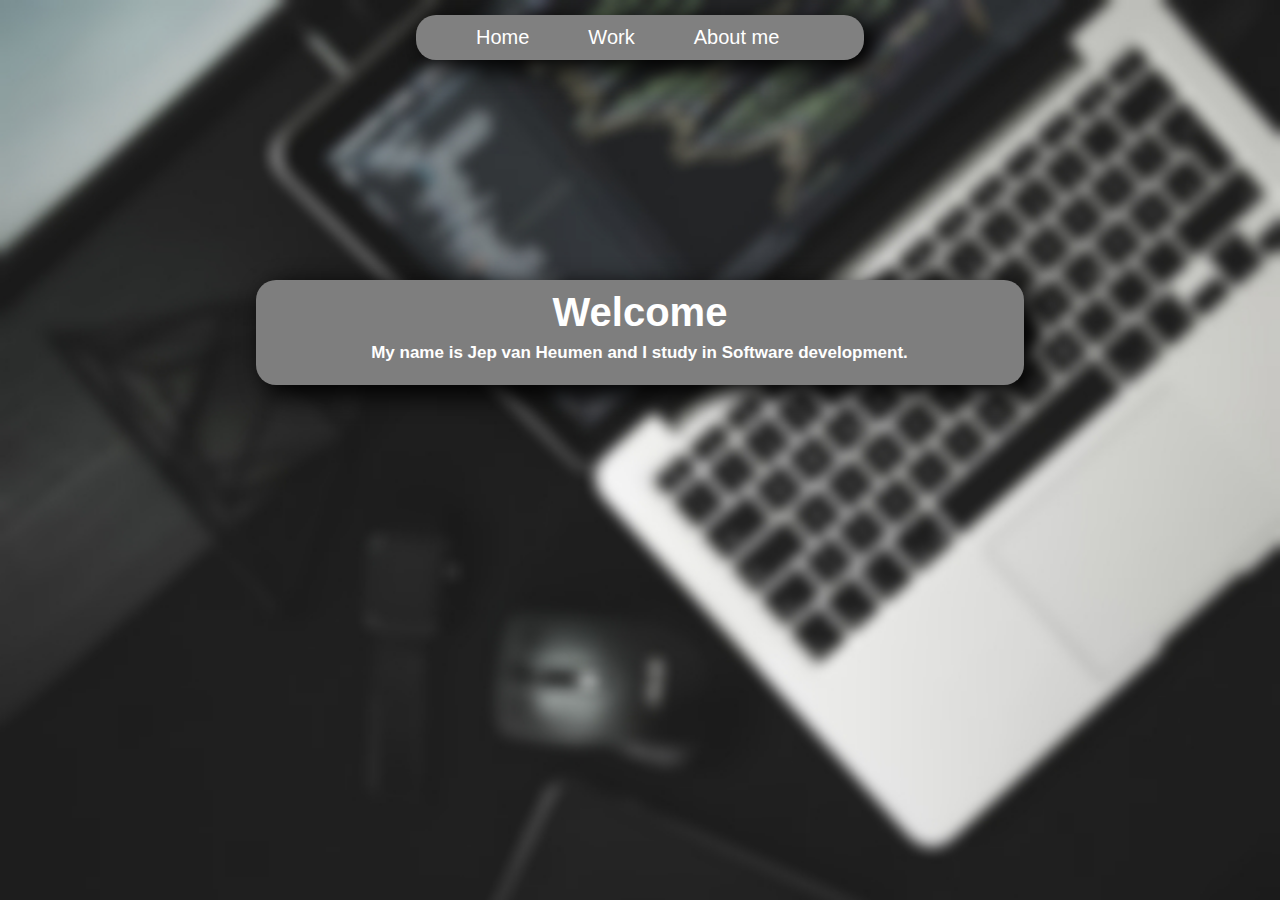
<file: index.html>
<!DOCTYPE html>
<html lang="en">

<head>
    <meta charset="UTF-8">
    <meta http-equiv="X-UA-Compatible" content="IE=edge">
    <meta name="viewport" content="width=device-width, initial-scale=1.0">
    <link rel="preconnect" href="https://fonts.googleapis.com">
    <link rel="preconnect" href="https://fonts.gstatic.com" crossorigin>
    <link rel="stylesheet" href="css/main.css">
    <title>Home</title>
</head>

<body>
    <div class="background">
        <nav>
            <div class="tabs">
                <a href="index.html">Home</a>
                <a href="work.html">Work</a>
                <a href="aboutme.html">About me</a>
            </div>
        </nav>
        <div class="block">
            <h1>Welcome</h1>
            <h2>My name is Jep van Heumen and I study in Software development.</h2>
        </div>
    </div>

</body>

</html>
</file>
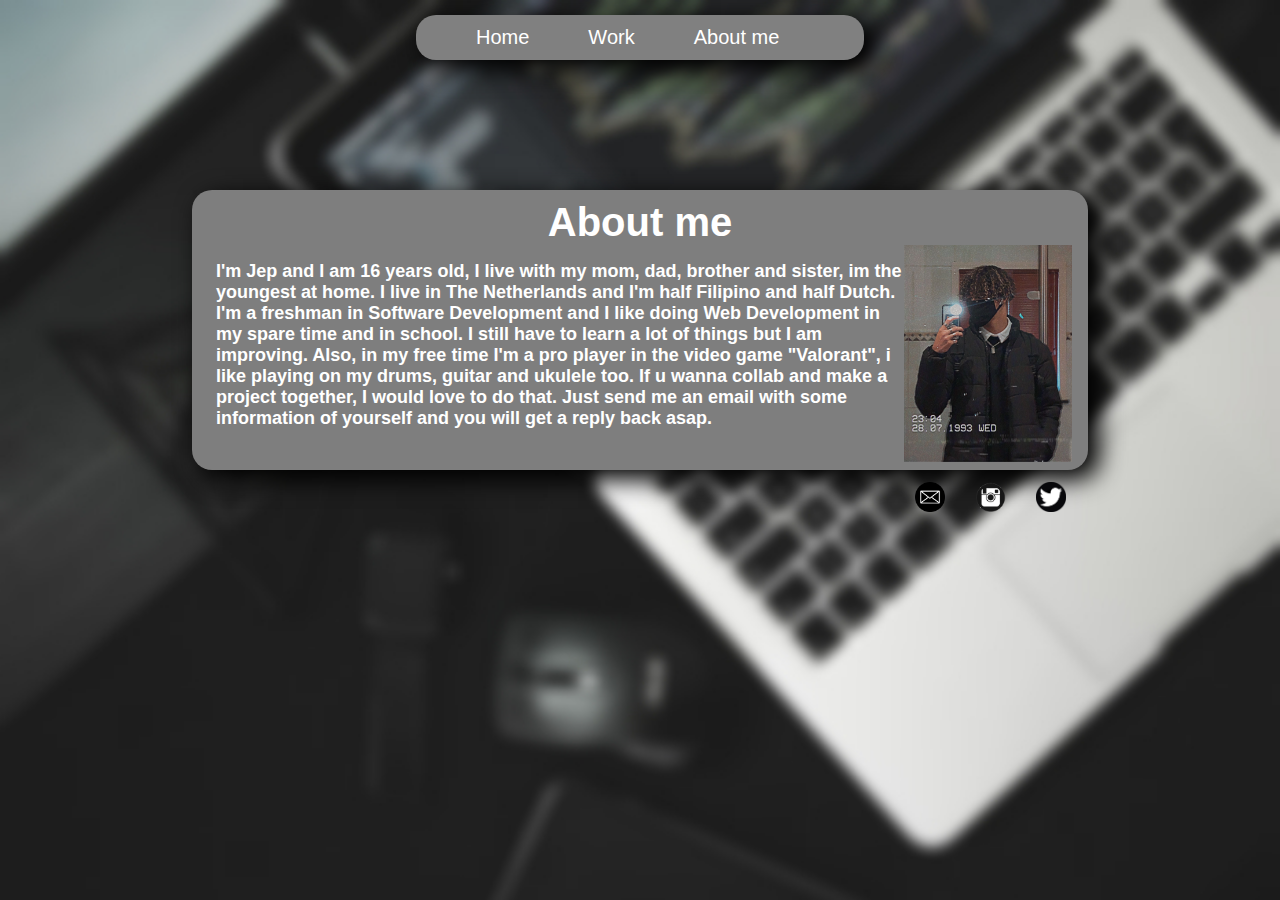
<file: aboutme.html>
<!DOCTYPE html>
<html lang="en">

<head>
    <meta charset="UTF-8">
    <meta http-equiv="X-UA-Compatible" content="IE=edge">
    <meta name="viewport" content="width=device-width, initial-scale=1.0">
    <link rel="preconnect" href="https://fonts.googleapis.com">
    <link rel="preconnect" href="https://fonts.gstatic.com" crossorigin>
    <link rel="stylesheet" href="css/aboutme.css">
    <title>About me</title>
</head>

<body>
    <div class="background">
        <nav>
            <div class="tabs">
                <a href="index.html">Home</a>
                <a href="work.html">Work</a>
                <a href="aboutme.html">About me</a>
            </div>
        </nav>
        <div class="block3">
            <div class="abtme">
                <h1>About me</h1>
            </div>
            <div class="textblock">
                <div class="text">
                    <h4>I'm Jep and I am 16 years old, I live with my mom, dad, brother and sister, im the youngest at
                        home. I live in The Netherlands and I'm half Filipino and half Dutch.
                        I'm a freshman in Software Development and I like doing Web Development in my spare time and in
                        school. I still have to learn a lot of things but I am improving. Also, in my
                        free time I'm a pro player in the video game "Valorant", i like playing on my drums, guitar and
                        ukulele too. If u wanna collab and make a project together, I would love to do that. Just send
                        me an email with some information of yourself and you will get a reply back asap.</h4>
                </div>
                <div class="pic">
                    <img src="img/me.jpg" alt="">
                </div>
            </div>
            <div class="socials">
                <div class="whitespace">

                </div>
                <div class="icons">
                    <div class="ig">
                        <a href="mailto: jepvanheumen@gmail.com">
                            <img border="0" alt="email" src="img/mailicon.png" width="30" <a
                                href="mailto: jepvanheumen@gmail.com"></a>
                    </div>
                    <div class="ig">
                        <a href="https://www.instagram.com/jep.vh/">
                            <img border="0" alt="instagram" src="img/igicon.png" width="30" <a
                                href="https://www.instagram.com/jep.vh/"></a>
                    </div>
                    <div class="ig">
                        <a href="https://twitter.com/jeppvh">
                            <img border="0" alt="twitter" src="img/twittericon.png" width="30" <a
                                href="https://twitter.com/jeppvh"></a>
                    </div>
                </div>
            </div>
        </div>
    </div>

</body>

</html>
</file>
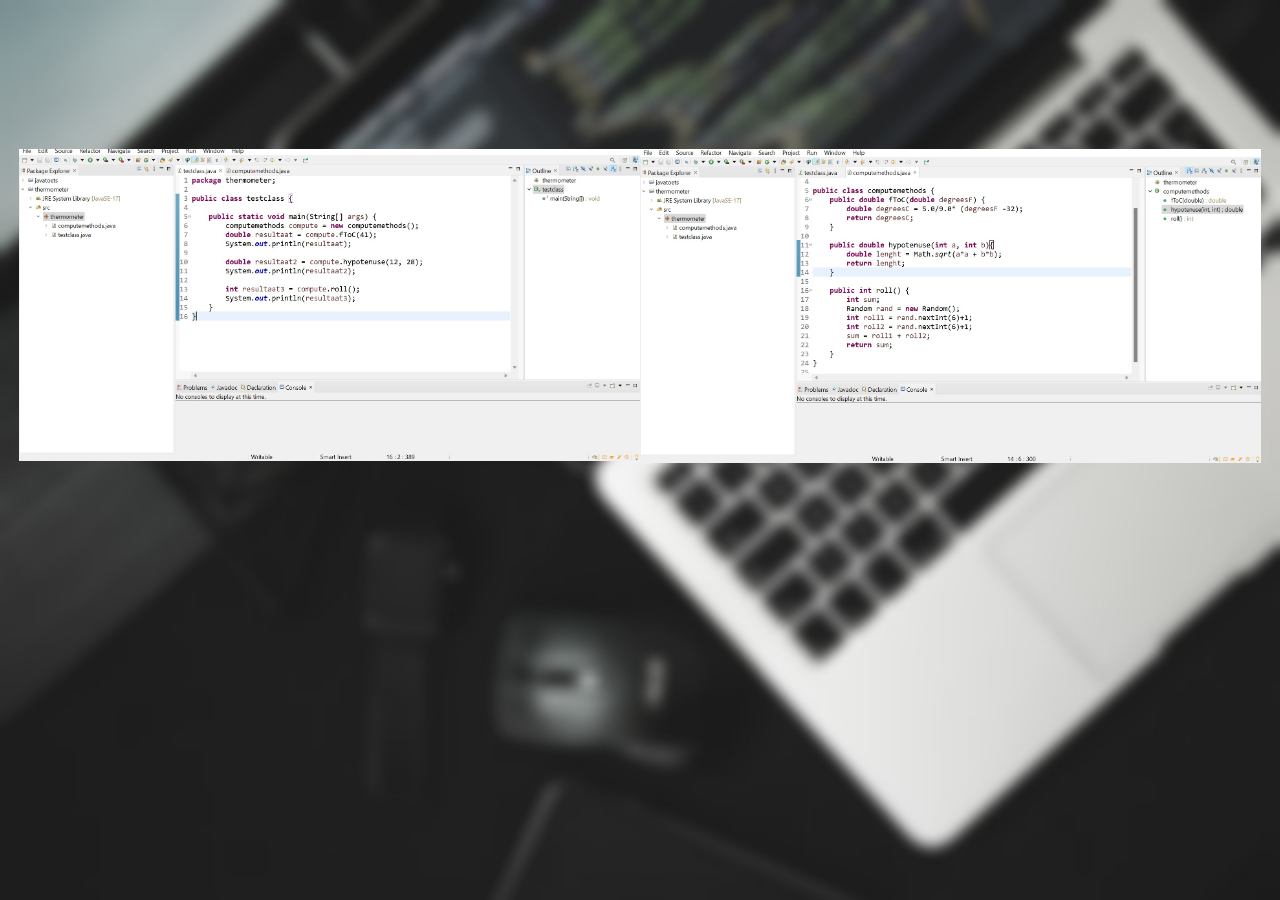
<file: javaeclipse.html>
<!DOCTYPE html>
<html lang="en">

<head>
    <meta charset="UTF-8">
    <meta http-equiv="X-UA-Compatible" content="IE=edge">
    <meta name="viewport" content="width=device-width, initial-scale=1.0">
    <link rel="preconnect" href="https://fonts.googleapis.com">
    <link rel="preconnect" href="https://fonts.gstatic.com" crossorigin>
    <link rel="stylesheet" href="css/main.css">
    <title>Home</title>
</head>

<body>
    <div class="background">
        <div class="picblockjavagreenfoot">
            <div class="picsjava">
                <img class="size" src="img/javaeclipsetest.jpg" alt="">
            </div>
            <div class="picsjava2">
                <img class="size" src="img/javaeclipsecompute.jpg" alt="">
            </div>
        </div>
    </div>
</file>
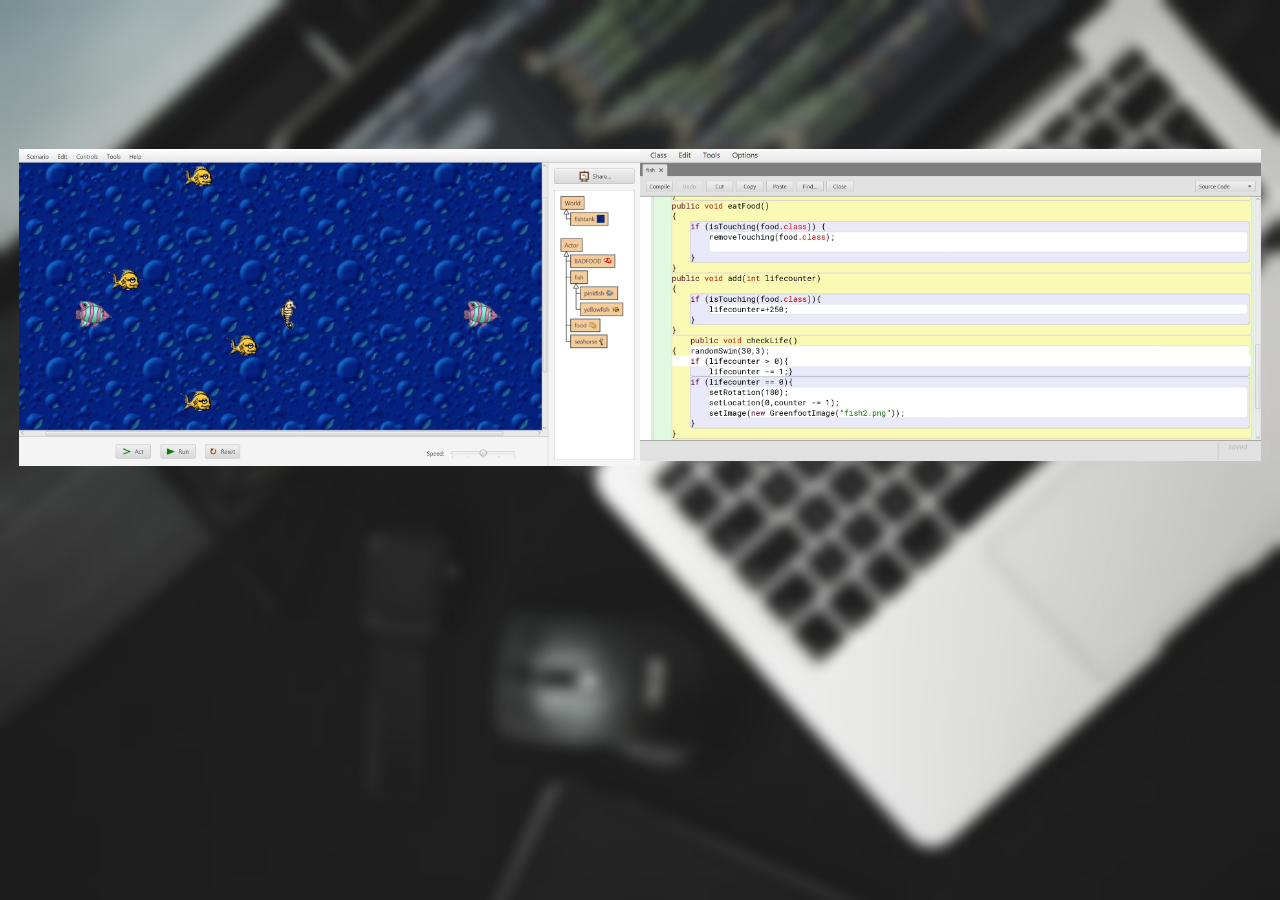
<file: javagreenfoot.html>
<!DOCTYPE html>
<html lang="en">

<head>
    <meta charset="UTF-8">
    <meta http-equiv="X-UA-Compatible" content="IE=edge">
    <meta name="viewport" content="width=device-width, initial-scale=1.0">
    <link rel="preconnect" href="https://fonts.googleapis.com">
    <link rel="preconnect" href="https://fonts.gstatic.com" crossorigin>
    <link rel="stylesheet" href="css/main.css">
    <title>Home</title>
</head>

<body>
    <div class="background">
        <div class="picblockjavagreenfoot">
            <div class="picsjava">
                <img class="size" src="img/javafishtank.jpg" alt="">
            </div>
            <div class="picsjava2">
                <img class="size" src="img/javapizza.jpg" alt="">
            </div>
        </div>
    </div>
</file>
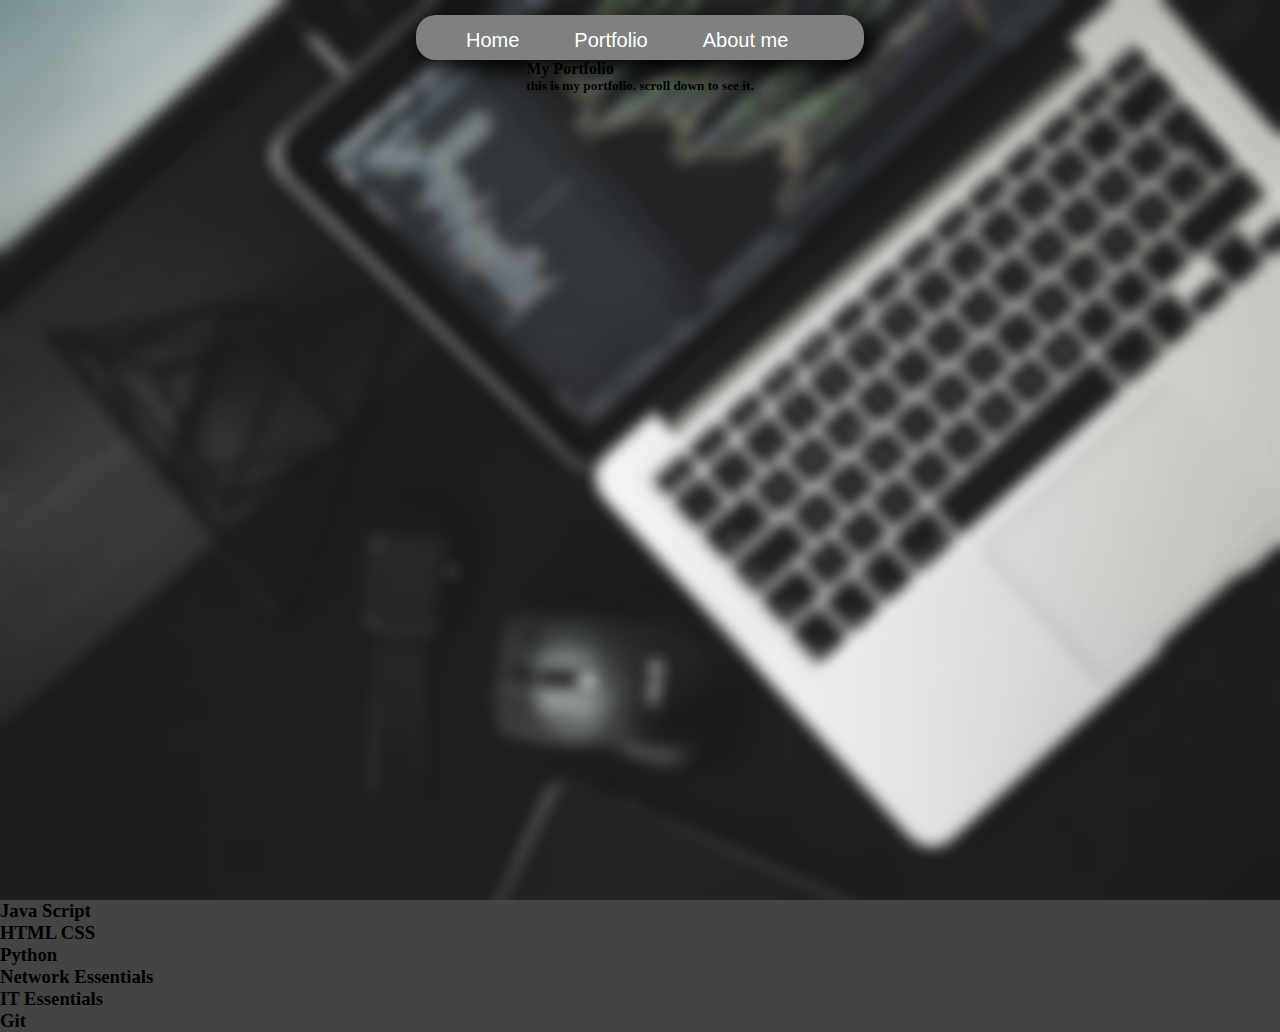
<file: portfolio.html>
<!DOCTYPE html>
<html lang="en">

<head>
    <meta charset="UTF-8">
    <meta http-equiv="X-UA-Compatible" content="IE=edge">
    <meta name="viewport" content="width=device-width, initial-scale=1.0">
    <link rel="preconnect" href="https://fonts.googleapis.com">
    <link rel="preconnect" href="https://fonts.gstatic.com" crossorigin>
    <link rel="stylesheet" href="css/main.css">
    <title>Portfolio</title>
</head>

<body>
    <div class="background">
        <nav>
            <a href="index.html">Home</a>
            <a href="portfolio.html">Portfolio</a>
            <a href="aboutme.html">About me</a>
        </nav>
        <div class="block2">
            <h4>My Portfolio</h4>
            <h5>this is my portfolio. scroll down to see it.</h5>
        </div>
    </div>
    <div class="content">
        <div class="block1">
            <h3>Java Script</h3>
        </div>
        <div class="block1">
            <h3>HTML CSS</h3>
        </div>
        <div class="block1">
            <h3>Python</h3>
        </div>
        <div class="block1">
            <h3>Network Essentials</h3>
        </div>
        <div class="block1">
            <h3>IT Essentials</h3>
        </div>
        <div class="block1">
            <h3>Git</h3>
        </div>
    </div>

</body>

</html>
</file>
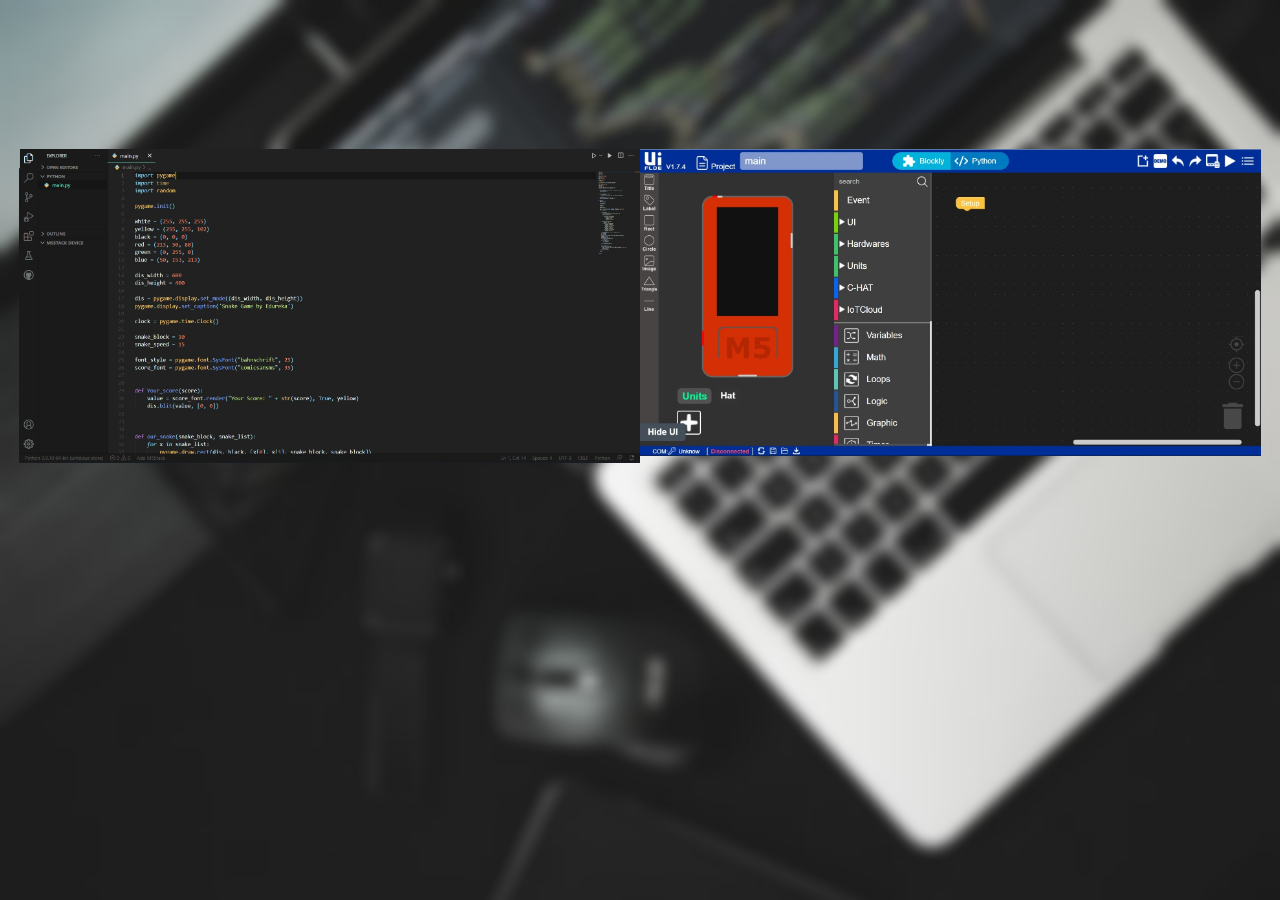
<file: python.html>
<!DOCTYPE html>
<html lang="en">

<head>
    <meta charset="UTF-8">
    <meta http-equiv="X-UA-Compatible" content="IE=edge">
    <meta name="viewport" content="width=device-width, initial-scale=1.0">
    <link rel="preconnect" href="https://fonts.googleapis.com">
    <link rel="preconnect" href="https://fonts.gstatic.com" crossorigin>
    <link rel="stylesheet" href="css/main.css">
    <title>Home</title>
</head>

<body>
    <div class="background">
        <div class="picblockjavagreenfoot">
            <div class="picsjava">
                <img class="size" src="img/pythonvs.jpg" alt="">
            </div>
            <div class="picsjava2">
                <img class="size" src="img/pythonuiflow.jpg" alt="">
            </div>
        </div>
    </div>
</file>
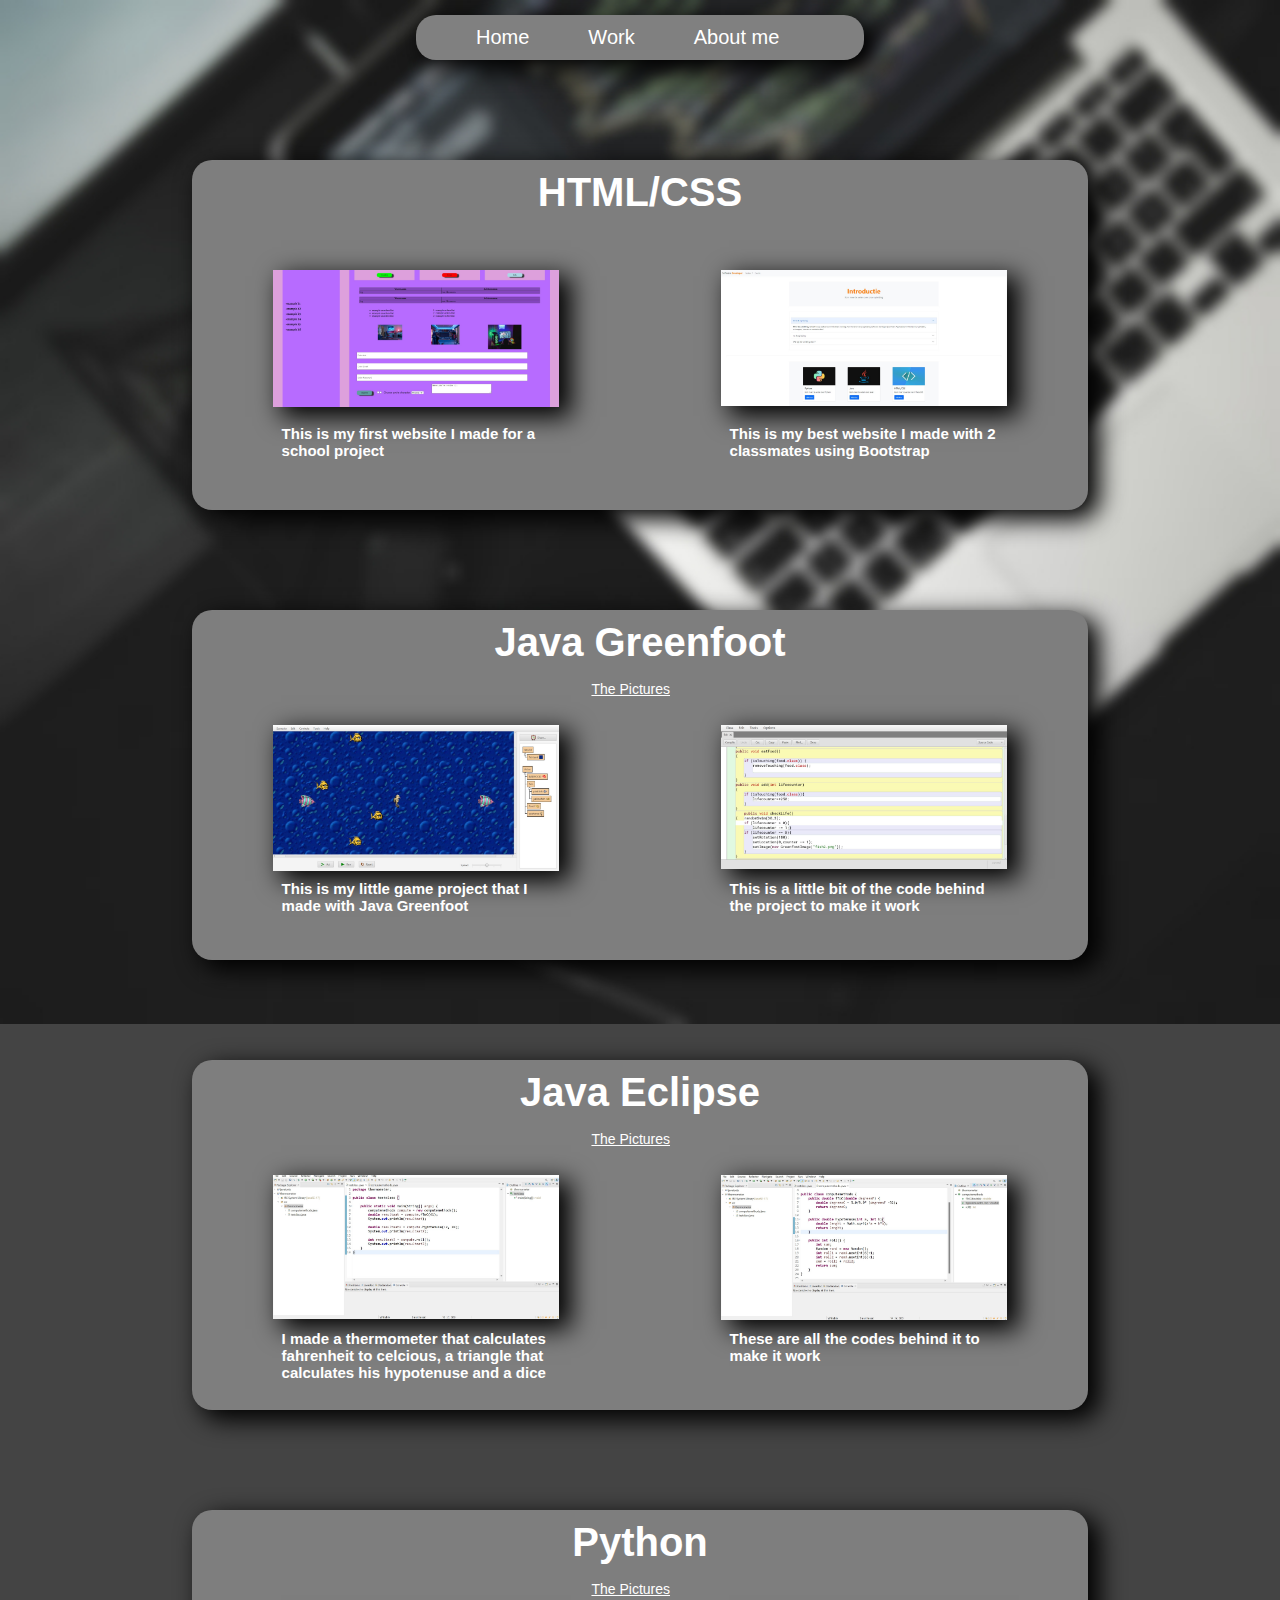
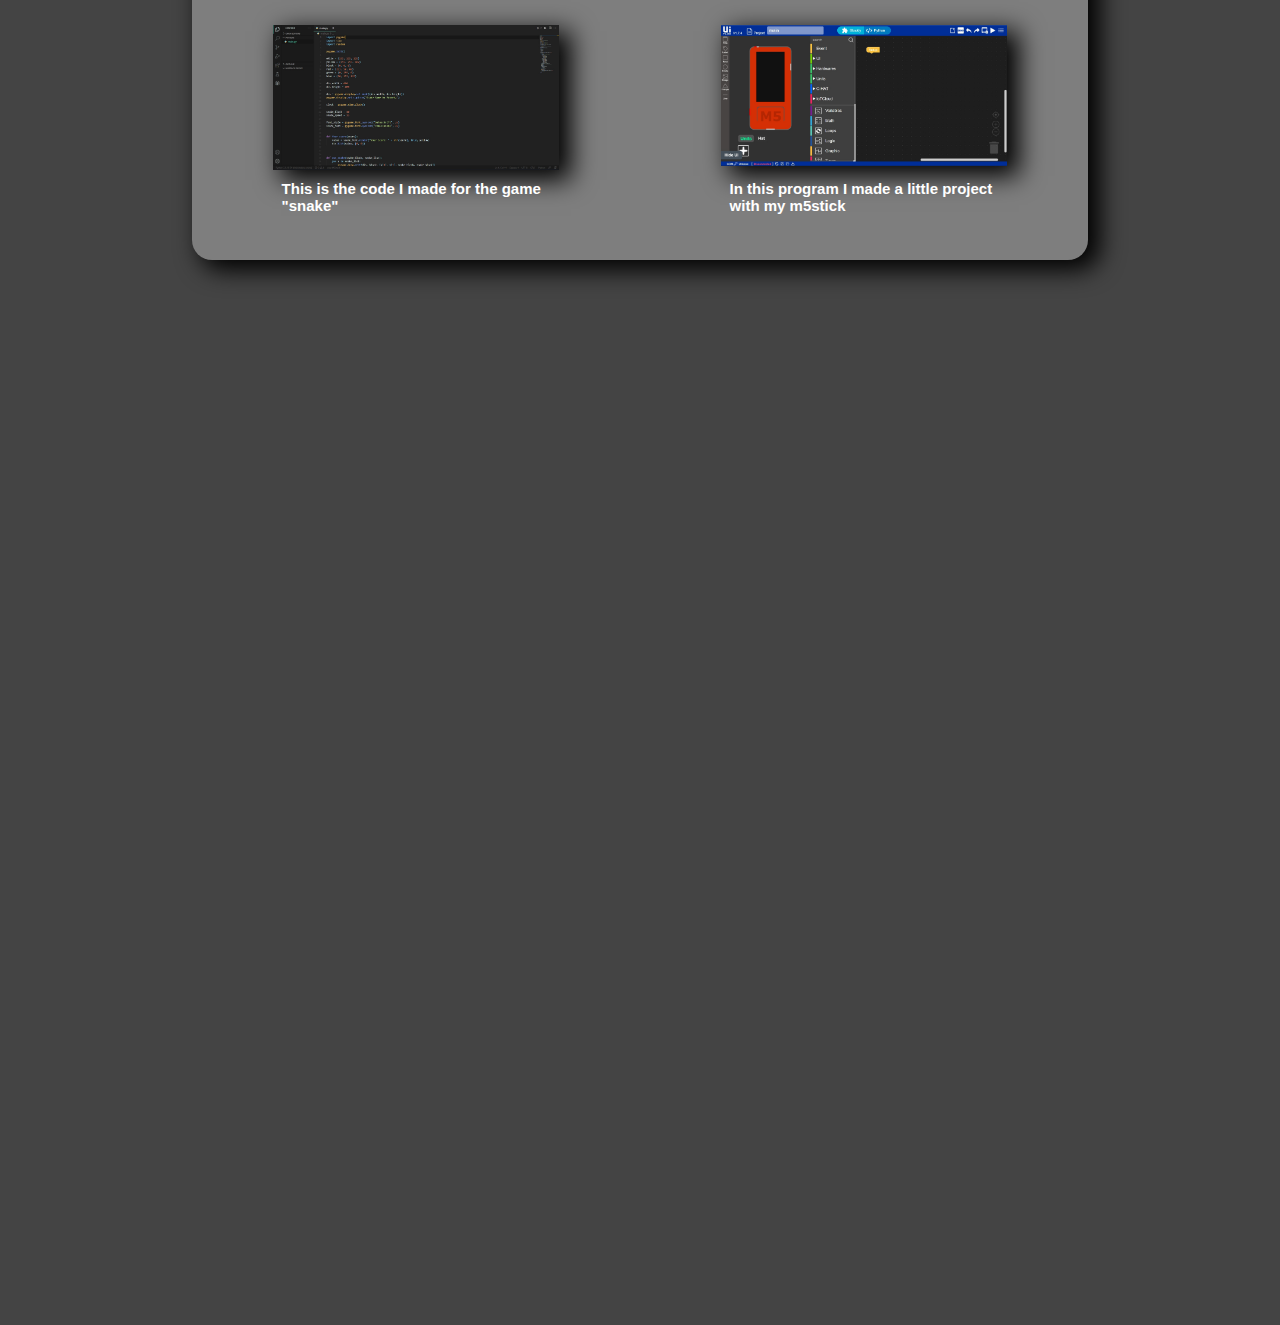
<file: work.html>
<!DOCTYPE html>
<html lang="en">

<head>
    <meta charset="UTF-8">
    <meta http-equiv="X-UA-Compatible" content="IE=edge">
    <meta name="viewport" content="width=device-width, initial-scale=1.0">
    <link rel="preconnect" href="https://fonts.googleapis.com">
    <link rel="preconnect" href="https://fonts.gstatic.com" crossorigin>
    <link rel="stylesheet" href="css/work.css">
    <title>Work</title>
</head>

<body>
    <div class="background">
        <nav>
            <div class="tabs">
                <a href="index.html">Home</a>
                <a href="work.html">Work</a>
                <a href="aboutme.html">About me</a>
            </div>
        </nav>

        <div class="block2">
            <h1>HTML/CSS</h1>
            <div class="linkbox">
               
            </div>
            <div class="pictureblock">
                <div class="first">
                    <img class="images" src="img/firstwebsite.jpg" alt="">
                </div>
                <div class="best">
                    <img class="images2" src="img/bestwebsite.jpg" alt="">
                </div>
            </div>

            <div class="textblockweb">
                <div class="textblock1">
                    <h3>This is my first website I made for a school project</h3>
                </div>
                <div class="textblock2">
                    <h3>This is my best website I made with 2 classmates using Bootstrap</h3>
                </div>
            </div>

        </div>

        <div class="block2">
            <h1>Java Greenfoot</h1>
            <div class="linkbox2">
                <div class="links">
                    <a class="webtext" href="javagreenfoot.html">The Pictures</a>
                </div>
            </div>
            <div class="pictureblock">
                <div class="first">
                    <img class="images" src="img/javafishtank.jpg" alt="">
                </div>
                <div class="best">
                    <img class="images2" src="img/javapizza.jpg" alt="">
                </div>
            </div>

            <div class="textblockweb">
                <div class="textblock1">
                    <h3>This is my little game project that I made with Java Greenfoot</h3>
                </div>
                <div class="textblock2">
                    <h3>This is a little bit of the code behind the project to make it work</h3>
                </div>
            </div>

        </div>

        <div class="block2">
            <h1>Java Eclipse</h1>
            <div class="linkbox2">
                <div class="links">
                    <a class="webtext" href="javaeclipse.html">The Pictures</a>
                </div>
            </div>
            <div class="pictureblock">
                <div class="first">
                    <img class="images" src="img/javaeclipsetest.jpg" alt="">
                </div>
                <div class="best">
                    <img class="images2" src="img/javaeclipsecompute.jpg" alt="">
                </div>
            </div>

            <div class="textblockweb">
                <div class="textblock1">
                    <h3>I made a thermometer that calculates fahrenheit to celcious, a triangle that calculates his
                        hypotenuse and a dice</h3>
                </div>
                <div class="textblock2">
                    <h3>These are all the codes behind it to make it work</h3>
                </div>
            </div>

        </div>

        <div class="block2">
            <h1>Python</h1>
            <div class="linkbox2">
                <div class="links">
                    <a class="webtext" href="python.html">The Pictures</a>
                </div>
            </div>
            <div class="pictureblock">
                <div class="first">
                    <img class="images" src="img/pythonvs.jpg" alt="">
                </div>
                <div class="best">
                    <img class="images2" src="img/pythonuiflow.jpg" alt="">
                </div>
            </div>

            <div class="textblockweb">
                <div class="textblock1">
                    <h3>This is the code I made for the game "snake"</h3>
                </div>
                <div class="textblock2">
                    <h3>In this program I made a little project with my m5stick</h3>
                </div>
            </div>

        </div>

    </div>
    </div>
</body>

</html>
</file>
<file: css/main.css>
* {
    margin: 0;
    padding: 0;
    box-sizing: border-box;
}

body {
    background-color: rgb(68, 68, 68);
}

.background {
    height: 100vh;
    width: 100%;
    background-image: url("../img/background.jpg");
    background-repeat: no-repeat;
    background-size: cover;
    display: flex;
    flex-direction: column;
    background-attachment: fixed;
    justify-content: start;
    align-items: center;
}

.tabs {
    margin-left: 10px;
}

nav {
    width: 35%;
    height: 45px;
    background-color: grey;
    border-radius: 20px;
    display: flex;
    align-items: center;
    margin-top: 15px;
    -webkit-box-shadow: 10px 8px 24px 2px #000000;
    box-shadow: 10px 8px 24px 2px #000000;
}

a:hover {
    color: rgb(0, 0, 0);
}

a {
    font-size: 20px;
    margin: 5px;
    margin-left: 50px;
    margin-top: 10px;
    font-family: Verdana, Geneva, Tahoma, sans-serif;
    text-decoration: none;
    color: rgb(255, 255, 255);
}

.block {
    width: 60%;
    height: 105px;
    border-radius: 20px;
    background-color: rgb(126, 126, 126);
    margin-top: 220px;
    -webkit-box-shadow: 10px 8px 24px 2px #000000;
    box-shadow: 10px 8px 24px 2px #000000;
}

h1 {
    font-family: Arial, Helvetica, sans-serif;
    font-size: 40px;
    margin-top: 10px;
    text-align: center;
    color: white;
}

h2 {
    margin-top: 8px;
    margin-left: 15%;
    font-size: 17px;
    font-family: Arial, Helvetica, sans-serif;
    color: white;
}

.picblockjavagreenfoot {
    margin-top: 50px;
    height: 87%;
    width: 97%;
    display: flex;
    justify-content: space-around;
    flex-direction: row;
}

.picsjava {
    width: 50%;
    height: 60%;
    margin-top: 8%;
}

.picsjava2 {
    width: 50%;
    height: 60%;
    margin-top: 8%;
}

.size {
    width: 100%;
}
</file>
<file: css/aboutme.css>
* {
    margin: 0;
    padding: 0;
    box-sizing: border-box;
}

body {
    background-color: rgb(68, 68, 68);
}

.background {
    height: 100vh;
    width: 100%;
    background-image: url("../img/background.jpg");
    background-repeat: no-repeat;
    background-size: cover;
    display: flex;
    flex-direction: column;
    background-attachment: fixed;
    justify-content: start;
    align-items: center;
}

nav {
    width: 35%;
    height: 45px;
    background-color: grey;
    border-radius: 20px;
    display: flex;
    align-items: center;
    margin-top: 15px;
    -webkit-box-shadow: 10px 8px 24px 2px #000000;
    box-shadow: 10px 8px 24px 2px #000000;
}

a:hover {
    color: rgb(0, 0, 0);
}

a {
    font-size: 20px;
    margin: 5px;
    margin-left: 50px;
    margin-top: 10px;
    font-family: Verdana, Geneva, Tahoma, sans-serif;
    text-decoration: none;
    color: rgb(255, 255, 255);
}


.tabs {
    margin-left: 10px;
}

.block3 {
    width: 70%;
    height: 280px;
    border-radius: 20px;
    background-color: rgb(126, 126, 126);
    margin-top: 130px;
    -webkit-box-shadow: 10px 8px 24px 2px #000000;
    box-shadow: 10px 8px 24px 2px #000000;
}

.abtme {
    height: 30px;
    width: 100%;
}

.text {
    width: 80%;
    height: 100%;
}

.pic {
    width: 20%;
    height: 97%;
    display: flex;
}

.socials {
    height: 30px;
    width: 90%;
    margin-top: 13px;
    display: flex;
    flex-direction: row;
}

.whitespace {
    height: 100%;
    width: 85%;
}

.icons {
    display: flex;
    height: 100%;
    width: 15%;
    flex-direction: row;
}

.ig {
    display: flex;
    justify-content: center;
    align-items: center;
    width: 50%;
    height: 100%;
}

.pictureblock1 {
    width: 100%;
    height: 135px;
    display: flex;
    justify-content: space-around;
    flex-direction: row;
}

.textblock {
    height: 80%;
    width: 96%;
    margin-left: 24px;
    margin-top: 15px;
    display: flex;
    flex-direction: row;
}

h1 {
    font-family: Arial, Helvetica, sans-serif;
    font-size: 40px;
    margin-top: 10px;
    text-align: center;
    color: white;
}

h4 {
    font-size: 18px;
    font-family: Arial, Helvetica, sans-serif;
    margin-top: 16px;
    color: white;
}
</file>
<file: css/work.css>
* {
    margin: 0;
    padding: 0;
    box-sizing: border-box;
}

body {
    background-color: rgb(68, 68, 68);
}

.background {
    height: 325vh;
    width: 100%;
    background-image: url("../img/background.jpg");
    background-repeat: no-repeat;
    background-size: cover;
    display: flex;
    flex-direction: column;
    background-attachment: fixed;
    justify-content: start;
    align-items: center;
}

.tabs {
    margin-left: 10px;
}

nav {
    width: 35%;
    height: 45px;
    background-color: grey;
    border-radius: 20px;
    display: flex;
    align-items: center;
    margin-top: 15px;
    -webkit-box-shadow: 10px 8px 24px 2px #000000;
    box-shadow: 10px 8px 24px 2px #000000;
}

a:hover {
    color: rgb(0, 0, 0);
}

a {
    font-size: 20px;
    margin: 5px;
    margin-left: 50px;
    margin-top: 10px;
    font-family: Verdana, Geneva, Tahoma, sans-serif;
    text-decoration: none;
    color: rgb(255, 255, 255);
}

h1 {
    font-family: Arial, Helvetica, sans-serif;
    font-size: 40px;
    margin-top: 10px;
    text-align: center;
    color: white;
}

h3 {
    font-size: 15px;
    font-family: Arial, Helvetica, sans-serif;
    color: white;
}

.block2 {
    width: 70%;
    height: 350px;
    border-radius: 20px;
    background-color: rgb(126, 126, 126);
    margin-top: 100px;
    -webkit-box-shadow: 10px 8px 24px 2px #000000;
    box-shadow: 10px 8px 24px 2px #000000;
}

.first {
    width: 32%;
}

.best {
    width: 32%;
}

.images {
    width: 100%;
    -webkit-box-shadow: 10px 8px 24px 2px #000000;
    box-shadow: 10px 8px 24px 2px #000000;
}

.images2 {
    width: 100%;
    -webkit-box-shadow: 10px 8px 24px 2px #000000;
    box-shadow: 10px 8px 24px 2px #000000;
}

.textblockweb {
    height: 60px;
    width: 100%;
    margin-top: 20px;
    display: flex;
    justify-content: space-around;
    flex-direction: row;
}

.textblock1 {
    height: 60px;
    width: 30%;
}

.textblock2 {
    height: 60px;
    width: 30%;
}

.pictureblock {
    width: 100%;
    height: 135px;
    display: flex;
    justify-content: space-around;
    flex-direction: row;
    margin-top: 20px;
}

.linkbox {
    width: 100%;
    height: 20px;
    display: flex;
    margin-top: 15px;
    justify-content: space-around;
}


.webtext {
    font-size: 14px;
    text-decoration: underline;
}

.linkbox2 {
    width: 100%;
    height: 25px;
    display: flex;
    margin-top: 15px;
    justify-content: space-around;
}

.links {
    height: 100%;
    width: 22%;
}
</file>
